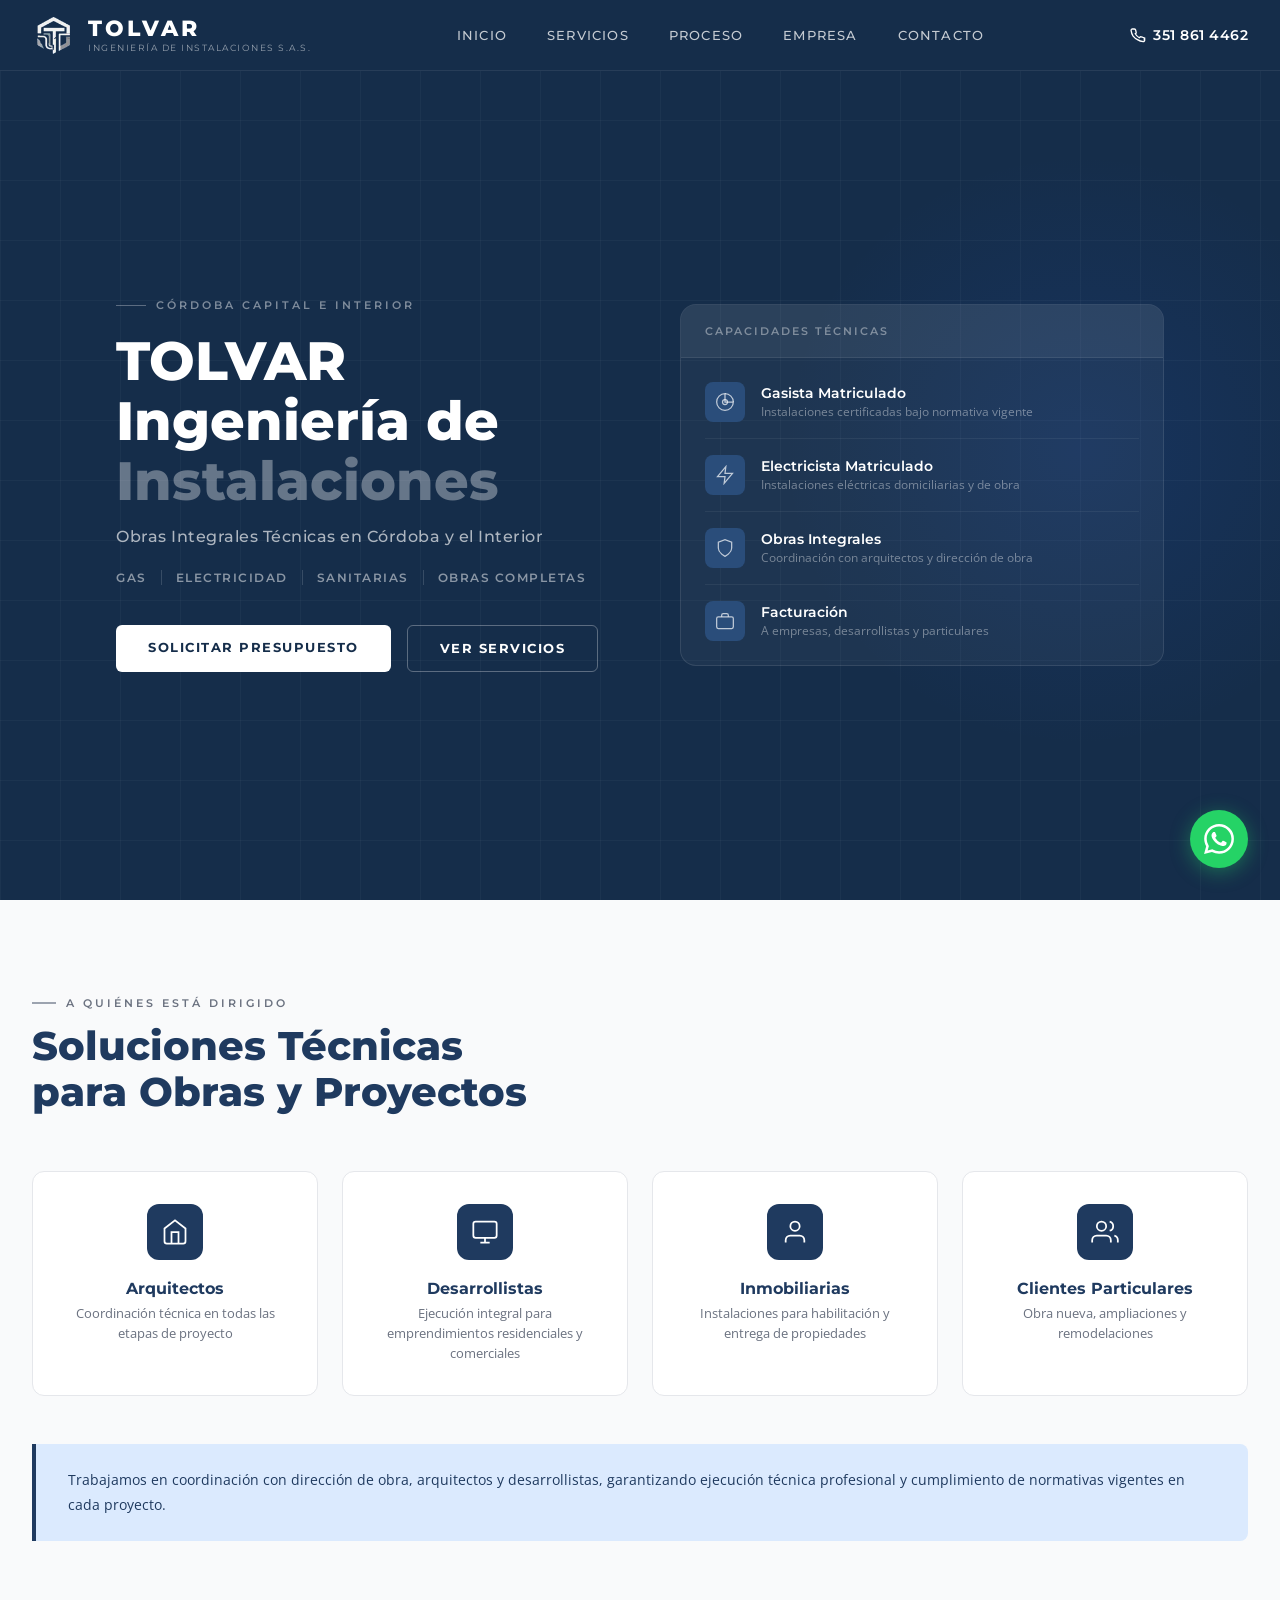
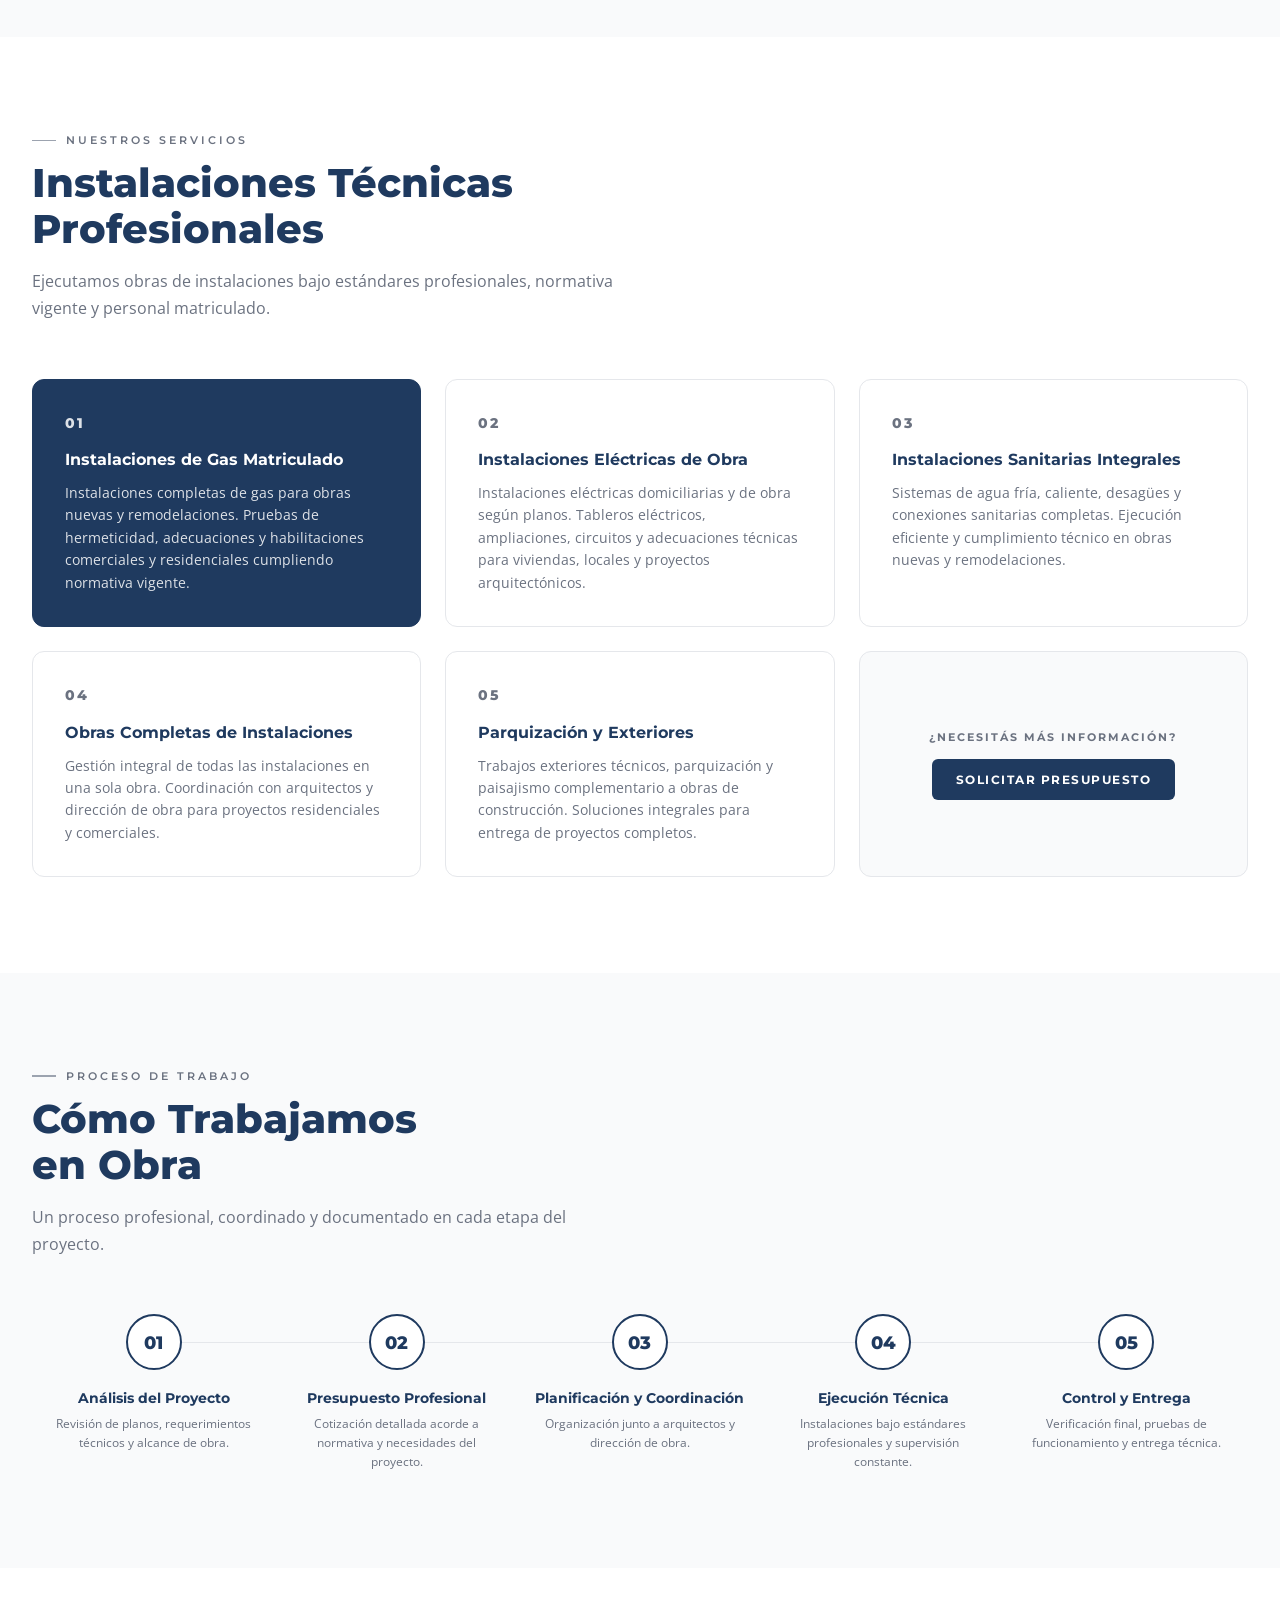
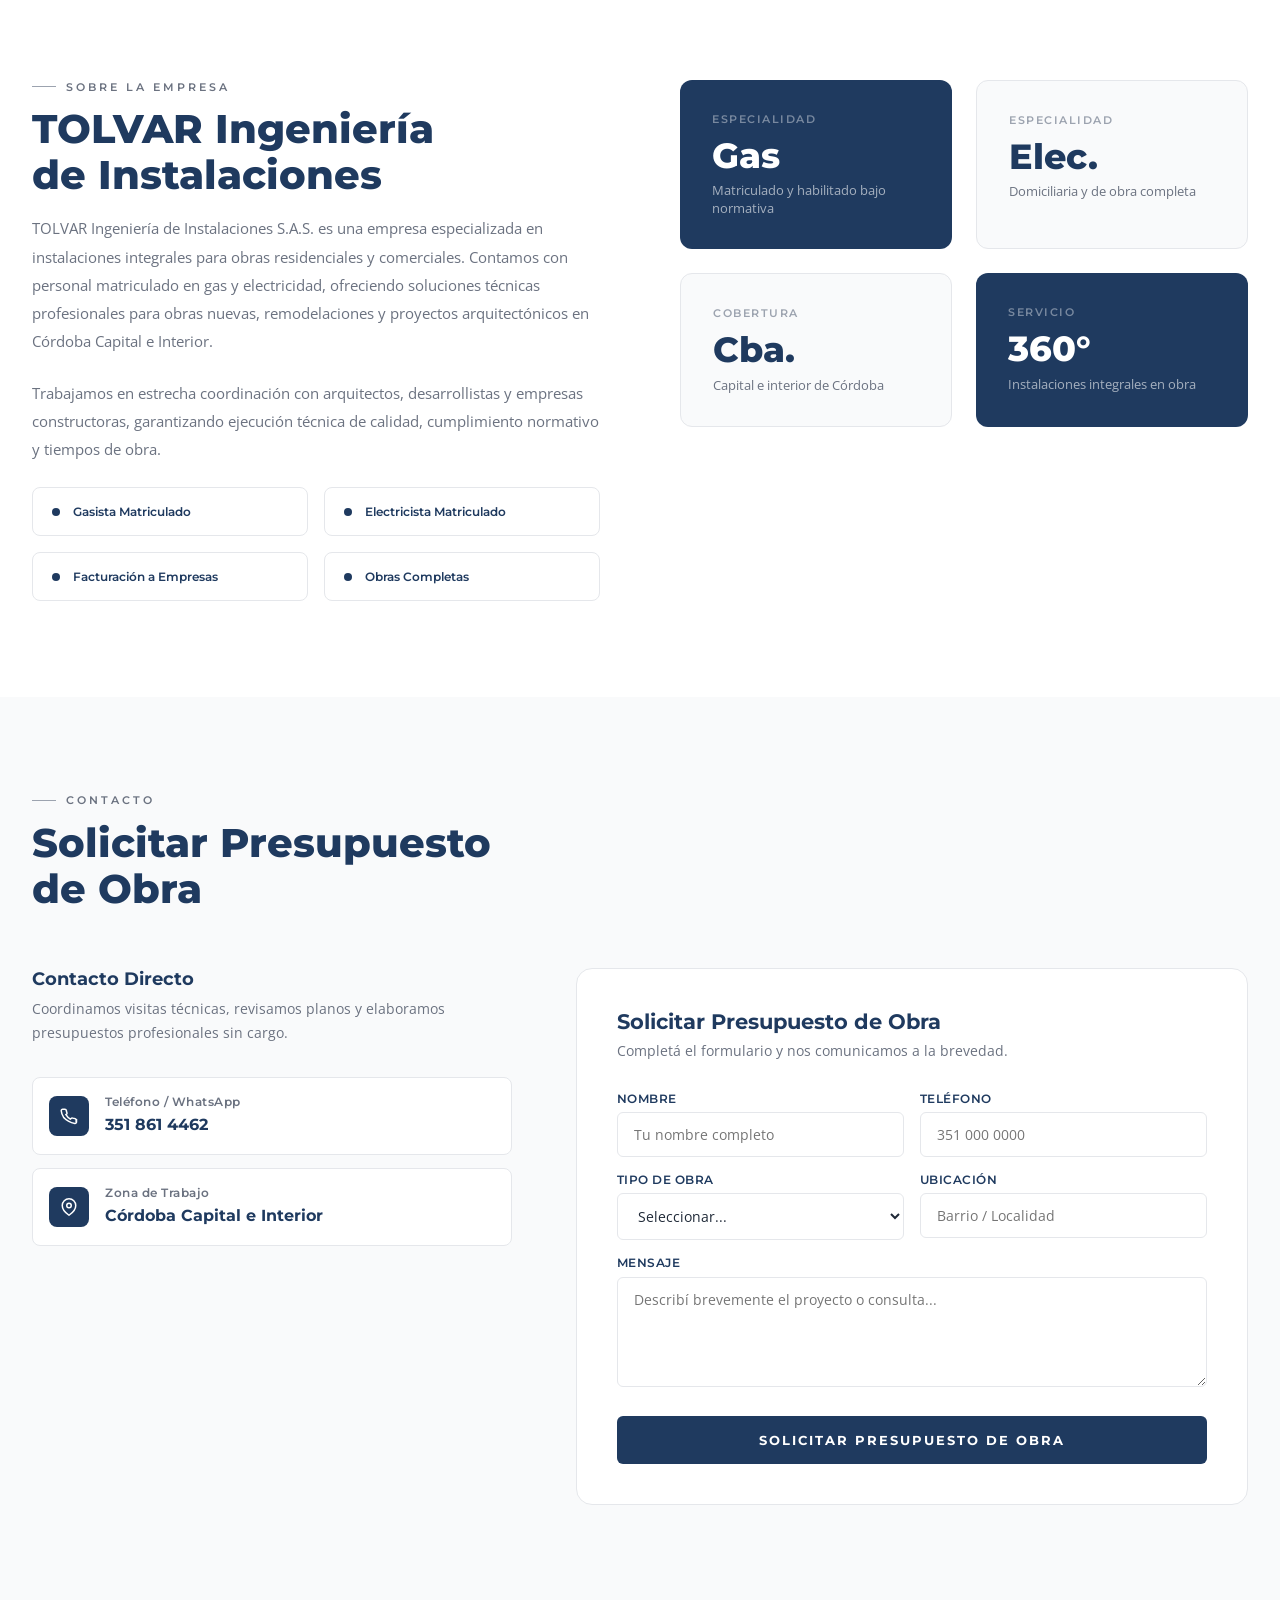
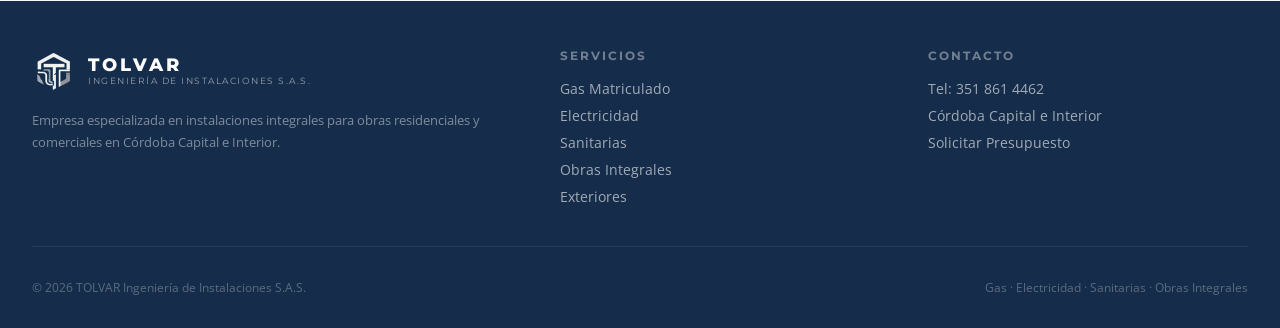
<file: index.html>
<!DOCTYPE html>
<html lang="es">
<head>
    <meta charset="UTF-8">
    <meta name="viewport" content="width=device-width, initial-scale=1.0">
    <title>TOLVAR Ingeniería de Instalaciones | Gas, Electricidad y Sanitarias en Córdoba</title>
    <meta name="description" content="Empresa de instalaciones de gas, electricidad y sanitarias en Córdoba. Gasista y electricista matriculado. Especialistas en obras nuevas, proyectos arquitectónicos y obras integrales.">
    <meta name="keywords" content="instalaciones de gas Córdoba, gasista matriculado Córdoba, electricista matriculado Córdoba, instalaciones sanitarias Córdoba, obras de instalaciones Córdoba, instalaciones para obra nueva Córdoba, contratista de instalaciones Córdoba">
    <link rel="icon" href="favicon.ico" sizes="48x48">
    <link rel="icon" type="image/png" sizes="48x48" href="favicon-48.png">
    <link rel="apple-touch-icon" sizes="180x180" href="apple-touch-icon.png">
    <meta name="theme-color" content="#152d4a">
    <meta property="og:type" content="website">
    <meta property="og:locale" content="es_AR">
    <meta property="og:title" content="TOLVAR Ingeniería de Instalaciones | Gas, Electricidad y Sanitarias en Córdoba">
    <meta property="og:description" content="Instalaciones de gas, electricidad y sanitarias en Córdoba. Gasista y electricista matriculado. Obras nuevas, proyectos arquitectónicos y obras integrales.">
    <meta property="og:image" content="tolvar.png">
    <link href="https://fonts.googleapis.com/css2?family=Montserrat:wght@300;400;500;600;700;800;900&family=Open+Sans:wght@400;500;600&display=swap" rel="stylesheet">
    <style>
        *, *::before, *::after { margin: 0; padding: 0; box-sizing: border-box; }

        :root {
            --navy: #1F3A5F;
            --navy-dark: #152d4a;
            --navy-light: #2a4d7a;
            --gray: #6B7280;
            --gray-light: #9CA3AF;
            --gray-bg: #F3F4F6;
            --white: #FFFFFF;
            --off-white: #F9FAFB;
            --border: #E5E7EB;
            --accent: #2563EB;
            --accent-light: #DBEAFE;
        }

        html { scroll-behavior: smooth; }

        body {
            font-family: 'Open Sans', sans-serif;
            color: #1F2937;
            background: var(--white);
            overflow-x: hidden;
        }

        /* ── HEADER ── */
        header {
            position: fixed;
            top: 0;
            width: 100%;
            background: var(--navy-dark);
            z-index: 1000;
            border-bottom: 1px solid rgba(255,255,255,0.08);
            transition: box-shadow 0.3s;
        }
        header.scrolled { box-shadow: 0 4px 24px rgba(0,0,0,0.25); }

        nav {
            max-width: 1280px;
            margin: 0 auto;
            padding: 0 2rem;
            height: 70px;
            display: flex;
            align-items: center;
            justify-content: space-between;
        }

        /* LOGO */
        .logo {
            display: flex;
            align-items: center;
            gap: 12px;
            text-decoration: none;
        }

        .logo-mark {
            width: 44px;
            height: 44px;
            border-radius: 10px;
            overflow: hidden;
            flex-shrink: 0;
        }

        .logo-mark img { width: 44px; height: 44px; object-fit: contain; display: block; }

        .logo-text {
            display: flex;
            flex-direction: column;
            line-height: 1;
        }

        .logo-text .brand {
            font-family: 'Montserrat', sans-serif;
            font-weight: 800;
            font-size: 1.35rem;
            letter-spacing: 3px;
            color: var(--white);
        }

        .logo-text .tagline {
            font-family: 'Montserrat', sans-serif;
            font-weight: 400;
            font-size: 0.58rem;
            letter-spacing: 1.5px;
            color: rgba(255,255,255,0.55);
            text-transform: uppercase;
            margin-top: 3px;
        }

        .nav-center {
            display: flex;
            align-items: center;
            gap: 2.5rem;
        }

        .nav-center a {
            font-family: 'Montserrat', sans-serif;
            font-weight: 500;
            font-size: 0.8rem;
            letter-spacing: 1.2px;
            text-transform: uppercase;
            color: rgba(255,255,255,0.75);
            text-decoration: none;
            transition: color 0.2s;
        }
        .nav-center a:hover { color: var(--white); }

        .nav-phone {
            font-family: 'Montserrat', sans-serif;
            font-weight: 600;
            font-size: 0.9rem;
            color: var(--white);
            letter-spacing: 0.5px;
            display: flex;
            align-items: center;
            gap: 7px;
        }
        .nav-phone span { opacity: 0.6; font-size: 0.75rem; }

        .hamburger {
            display: none;
            flex-direction: column;
            gap: 5px;
            cursor: pointer;
            padding: 4px;
        }
        .hamburger div { width: 24px; height: 2px; background: white; border-radius: 2px; transition: 0.3s; }
        .hamburger.open div:nth-child(1) { transform: translateY(7px) rotate(45deg); }
        .hamburger.open div:nth-child(2) { opacity: 0; }
        .hamburger.open div:nth-child(3) { transform: translateY(-7px) rotate(-45deg); }

        .mobile-menu {
            display: none;
            position: fixed;
            top: 70px;
            left: 0;
            right: 0;
            background: var(--navy-dark);
            border-top: 1px solid rgba(255,255,255,0.08);
            z-index: 999;
            padding: 1.5rem 2rem;
            flex-direction: column;
            gap: 0;
        }
        .mobile-menu.open { display: flex; }
        .mobile-menu a {
            font-family: 'Montserrat', sans-serif;
            font-weight: 600;
            font-size: 0.9rem;
            letter-spacing: 1.5px;
            text-transform: uppercase;
            color: rgba(255,255,255,0.8);
            text-decoration: none;
            padding: 1rem 0;
            border-bottom: 1px solid rgba(255,255,255,0.07);
            transition: color 0.2s;
        }
        .mobile-menu a:last-child { border-bottom: none; }
        .mobile-menu a:hover { color: white; }
        .mobile-menu-phone {
            font-family: 'Montserrat', sans-serif;
            font-weight: 700;
            font-size: 1rem;
            color: white;
            padding: 1rem 0 0;
            display: flex;
            align-items: center;
            gap: 8px;
        }

        /* ── HERO ── */
        .hero {
            min-height: 100vh;
            background: var(--navy-dark);
            display: flex;
            align-items: center;
            padding-top: 70px;
            position: relative;
            overflow: hidden;
        }

        .hero-grid-bg {
            position: absolute;
            inset: 0;
            background-image:
                linear-gradient(rgba(255,255,255,0.03) 1px, transparent 1px),
                linear-gradient(90deg, rgba(255,255,255,0.03) 1px, transparent 1px);
            background-size: 60px 60px;
        }

        .hero-glow {
            position: absolute;
            width: 600px;
            height: 600px;
            border-radius: 50%;
            background: radial-gradient(circle, rgba(37,99,235,0.12) 0%, transparent 70%);
            right: -100px;
            top: 50%;
            transform: translateY(-50%);
        }

        .hero-inner {
            max-width: 1280px;
            margin: 0 auto;
            padding: 5rem 2rem;
            position: relative;
            z-index: 1;
            display: grid;
            grid-template-columns: 1fr 1fr;
            gap: 5rem;
            align-items: center;
        }

        .hero-eyebrow {
            font-family: 'Montserrat', sans-serif;
            font-weight: 600;
            font-size: 0.7rem;
            letter-spacing: 3px;
            text-transform: uppercase;
            color: rgba(255,255,255,0.45);
            margin-bottom: 1.2rem;
            display: flex;
            align-items: center;
            gap: 10px;
        }
        .hero-eyebrow::before {
            content: '';
            display: block;
            width: 30px;
            height: 1px;
            background: rgba(255,255,255,0.3);
        }

        .hero h1 {
            font-family: 'Montserrat', sans-serif;
            font-weight: 800;
            font-size: 3.4rem;
            line-height: 1.1;
            color: var(--white);
            margin-bottom: 1rem;
        }

        .hero h1 em {
            font-style: normal;
            color: rgba(255,255,255,0.35);
        }

        .hero-subtitle {
            font-family: 'Montserrat', sans-serif;
            font-weight: 500;
            font-size: 1rem;
            color: rgba(255,255,255,0.65);
            margin-bottom: 1.5rem;
            letter-spacing: 0.5px;
        }

        .hero-services-line {
            display: flex;
            align-items: center;
            gap: 0;
            margin-bottom: 2.5rem;
            flex-wrap: wrap;
        }

        .hero-services-line span {
            font-family: 'Montserrat', sans-serif;
            font-weight: 600;
            font-size: 0.78rem;
            letter-spacing: 1.5px;
            text-transform: uppercase;
            color: rgba(255,255,255,0.5);
            padding: 0 14px;
            border-right: 1px solid rgba(255,255,255,0.15);
        }
        .hero-services-line span:first-child { padding-left: 0; }
        .hero-services-line span:last-child { border-right: none; }

        .hero-cta {
            display: flex;
            gap: 1rem;
            flex-wrap: wrap;
        }

        .btn {
            font-family: 'Montserrat', sans-serif;
            font-weight: 700;
            font-size: 0.82rem;
            letter-spacing: 1.5px;
            text-transform: uppercase;
            padding: 0.9rem 2rem;
            border-radius: 6px;
            text-decoration: none;
            transition: all 0.25s;
            display: inline-block;
            cursor: pointer;
            border: none;
        }

        .btn-primary {
            background: var(--white);
            color: var(--navy-dark);
        }
        .btn-primary:hover {
            background: rgba(255,255,255,0.9);
            transform: translateY(-2px);
            box-shadow: 0 8px 24px rgba(0,0,0,0.2);
        }

        .btn-outline {
            background: transparent;
            color: var(--white);
            border: 1.5px solid rgba(255,255,255,0.3);
        }
        .btn-outline:hover {
            border-color: rgba(255,255,255,0.7);
            transform: translateY(-2px);
        }

        /* Hero right panel */
        .hero-panel {
            background: rgba(255,255,255,0.04);
            border: 1px solid rgba(255,255,255,0.1);
            border-radius: 16px;
            overflow: hidden;
        }

        .hero-panel-header {
            background: rgba(255,255,255,0.06);
            padding: 1.2rem 1.5rem;
            border-bottom: 1px solid rgba(255,255,255,0.08);
        }

        .hero-panel-header p {
            font-family: 'Montserrat', sans-serif;
            font-size: 0.7rem;
            font-weight: 600;
            letter-spacing: 2px;
            text-transform: uppercase;
            color: rgba(255,255,255,0.4);
        }

        .hero-panel-body { padding: 1.5rem; }

        .hero-feat {
            display: flex;
            align-items: center;
            gap: 1rem;
            padding: 1rem 0;
            border-bottom: 1px solid rgba(255,255,255,0.06);
        }
        .hero-feat:last-child { border-bottom: none; padding-bottom: 0; }
        .hero-feat:first-child { padding-top: 0; }

        .hero-feat-icon {
            width: 40px;
            height: 40px;
            background: var(--navy-light);
            border-radius: 8px;
            display: flex;
            align-items: center;
            justify-content: center;
            flex-shrink: 0;
        }
        .hero-feat-icon svg { width: 20px; height: 20px; color: rgba(255,255,255,0.7); }

        .hero-feat h4 {
            font-family: 'Montserrat', sans-serif;
            font-weight: 600;
            font-size: 0.85rem;
            color: var(--white);
            margin-bottom: 2px;
        }
        .hero-feat p {
            font-size: 0.78rem;
            color: rgba(255,255,255,0.4);
        }

        /* ── SECTIONS GENERAL ── */
        .section {
            padding: 6rem 2rem;
        }

        .container {
            max-width: 1280px;
            margin: 0 auto;
        }

        .section-label {
            font-family: 'Montserrat', sans-serif;
            font-weight: 600;
            font-size: 0.68rem;
            letter-spacing: 3px;
            text-transform: uppercase;
            color: var(--gray);
            margin-bottom: 0.8rem;
            display: flex;
            align-items: center;
            gap: 10px;
        }
        .section-label::before {
            content: '';
            display: block;
            width: 24px;
            height: 1.5px;
            background: var(--gray-light);
        }

        .section-title {
            font-family: 'Montserrat', sans-serif;
            font-weight: 800;
            font-size: 2.5rem;
            color: var(--navy);
            line-height: 1.15;
            margin-bottom: 1rem;
        }

        .section-sub {
            font-size: 1rem;
            color: var(--gray);
            line-height: 1.7;
            max-width: 600px;
        }

        /* ── QUIÉNES ── */
        .audience { background: var(--off-white); }

        .audience-grid {
            display: grid;
            grid-template-columns: repeat(4, 1fr);
            gap: 1.5rem;
            margin-top: 3.5rem;
        }

        .audience-card {
            background: var(--white);
            border: 1px solid var(--border);
            border-radius: 12px;
            padding: 2rem 1.5rem;
            text-align: center;
            transition: all 0.25s;
        }
        .audience-card:hover {
            border-color: var(--navy);
            transform: translateY(-4px);
            box-shadow: 0 12px 32px rgba(31,58,95,0.1);
        }

        .audience-icon {
            width: 56px;
            height: 56px;
            background: var(--navy);
            border-radius: 12px;
            margin: 0 auto 1.2rem;
            display: flex;
            align-items: center;
            justify-content: center;
        }
        .audience-icon svg { width: 28px; height: 28px; color: white; }

        .audience-card h3 {
            font-family: 'Montserrat', sans-serif;
            font-weight: 700;
            font-size: 1rem;
            color: var(--navy);
            margin-bottom: 0.4rem;
        }
        .audience-card p {
            font-size: 0.82rem;
            color: var(--gray);
            line-height: 1.5;
        }

        .audience-note {
            margin-top: 3rem;
            padding: 1.5rem 2rem;
            background: var(--accent-light);
            border-left: 4px solid var(--navy);
            border-radius: 0 8px 8px 0;
        }
        .audience-note p {
            font-size: 0.9rem;
            color: var(--navy);
            line-height: 1.7;
        }

        /* ── SERVICIOS ── */
        .services { background: var(--white); }

        .services-grid {
            display: grid;
            grid-template-columns: repeat(3, 1fr);
            gap: 1.5rem;
            margin-top: 3.5rem;
        }

        .service-card {
            border: 1px solid var(--border);
            border-radius: 12px;
            padding: 2rem;
            transition: all 0.25s;
            position: relative;
            overflow: hidden;
        }
        .service-card::after {
            content: '';
            position: absolute;
            bottom: 0;
            left: 0;
            width: 0;
            height: 3px;
            background: var(--navy);
            transition: width 0.3s;
        }
        .service-card:hover::after { width: 100%; }
        .service-card:hover {
            box-shadow: 0 8px 32px rgba(31,58,95,0.1);
            transform: translateY(-3px);
        }

        .service-num {
            font-family: 'Montserrat', sans-serif;
            font-weight: 800;
            font-size: 0.7rem;
            letter-spacing: 2px;
            color: var(--gray-light);
            margin-bottom: 1rem;
        }

        .service-card h3 {
            font-family: 'Montserrat', sans-serif;
            font-weight: 700;
            font-size: 1rem;
            color: var(--navy);
            margin-bottom: 0.7rem;
            line-height: 1.3;
        }

        .service-card p {
            font-size: 0.85rem;
            color: var(--gray);
            line-height: 1.65;
        }

        /* service card with full color */
        .service-card.featured {
            background: var(--navy);
            border-color: var(--navy);
        }
        .service-card.featured .service-num,
        .service-card.featured h3,
        .service-card.featured p { color: rgba(255,255,255,0.85); }
        .service-card.featured h3 { color: var(--white); }
        .service-card.featured::after { background: rgba(255,255,255,0.3); }

        /* ── PROCESO ── */
        .process { background: var(--off-white); }

        .process-steps {
            display: grid;
            grid-template-columns: repeat(5, 1fr);
            gap: 0;
            margin-top: 3.5rem;
            position: relative;
        }

        .process-steps::before {
            content: '';
            position: absolute;
            top: 28px;
            left: 10%;
            right: 10%;
            height: 1px;
            background: var(--border);
            z-index: 0;
        }

        .process-step {
            text-align: center;
            padding: 0 1rem;
            position: relative;
            z-index: 1;
        }

        .step-num {
            width: 56px;
            height: 56px;
            background: var(--white);
            border: 2px solid var(--navy);
            border-radius: 50%;
            font-family: 'Montserrat', sans-serif;
            font-weight: 800;
            font-size: 1.1rem;
            color: var(--navy);
            display: flex;
            align-items: center;
            justify-content: center;
            margin: 0 auto 1.2rem;
        }

        .process-step:hover .step-num {
            background: var(--navy);
            color: white;
            transition: all 0.25s;
        }

        .process-step h4 {
            font-family: 'Montserrat', sans-serif;
            font-weight: 700;
            font-size: 0.85rem;
            color: var(--navy);
            margin-bottom: 0.5rem;
        }

        .process-step p {
            font-size: 0.78rem;
            color: var(--gray);
            line-height: 1.55;
        }

        /* ── EMPRESA ── */
        .empresa { background: var(--white); }

        .empresa-layout {
            display: grid;
            grid-template-columns: 1fr 1fr;
            gap: 5rem;
            align-items: start;
            margin-top: 1rem;
        }

        .empresa-text p {
            font-size: 0.95rem;
            color: var(--gray);
            line-height: 1.85;
            margin-bottom: 1.5rem;
        }

        .badges {
            display: grid;
            grid-template-columns: 1fr 1fr;
            gap: 1rem;
            margin-top: 1rem;
        }

        .badge {
            border: 1px solid var(--border);
            border-radius: 8px;
            padding: 1rem 1.2rem;
            display: flex;
            align-items: center;
            gap: 0.8rem;
        }

        .badge-dot {
            width: 8px;
            height: 8px;
            background: var(--navy);
            border-radius: 50%;
            flex-shrink: 0;
        }

        .badge span {
            font-family: 'Montserrat', sans-serif;
            font-size: 0.78rem;
            font-weight: 600;
            color: var(--navy);
        }

        .empresa-stats {
            display: grid;
            grid-template-columns: 1fr 1fr;
            gap: 1.5rem;
        }

        .stat-box {
            background: var(--navy);
            border-radius: 12px;
            padding: 2rem;
            color: white;
        }

        .stat-box.light {
            background: var(--off-white);
            border: 1px solid var(--border);
        }

        .stat-box h3 {
            font-family: 'Montserrat', sans-serif;
            font-weight: 800;
            font-size: 2.2rem;
            color: var(--white);
            margin-bottom: 0.3rem;
        }
        .stat-box.light h3 { color: var(--navy); }

        .stat-box p {
            font-size: 0.82rem;
            color: rgba(255,255,255,0.6);
        }
        .stat-box.light p { color: var(--gray); }

        .stat-box .stat-label {
            font-family: 'Montserrat', sans-serif;
            font-weight: 600;
            font-size: 0.7rem;
            letter-spacing: 1.5px;
            text-transform: uppercase;
            color: rgba(255,255,255,0.4);
            margin-bottom: 0.5rem;
        }
        .stat-box.light .stat-label { color: var(--gray-light); }

        /* ── CONTACTO ── */
        .contacto { background: var(--off-white); }

        .contact-layout {
            display: grid;
            grid-template-columns: 1fr 1.4fr;
            gap: 4rem;
            align-items: start;
            margin-top: 3.5rem;
        }

        .contact-left h3 {
            font-family: 'Montserrat', sans-serif;
            font-weight: 700;
            font-size: 1.1rem;
            color: var(--navy);
            margin-bottom: 0.5rem;
        }
        .contact-left p {
            font-size: 0.88rem;
            color: var(--gray);
            line-height: 1.7;
            margin-bottom: 2rem;
        }

        .contact-info-item {
            display: flex;
            align-items: center;
            gap: 1rem;
            padding: 1rem;
            background: var(--white);
            border: 1px solid var(--border);
            border-radius: 8px;
            margin-bottom: 0.8rem;
        }

        .contact-info-item .ci-icon {
            width: 40px;
            height: 40px;
            background: var(--navy);
            border-radius: 8px;
            display: flex;
            align-items: center;
            justify-content: center;
            flex-shrink: 0;
        }
        .contact-info-item .ci-icon svg { width: 18px; height: 18px; color: white; }

        .contact-info-item h4 {
            font-family: 'Montserrat', sans-serif;
            font-weight: 600;
            font-size: 0.75rem;
            letter-spacing: 0.5px;
            color: var(--gray);
            margin-bottom: 2px;
        }
        .contact-info-item p {
            font-family: 'Montserrat', sans-serif;
            font-weight: 700;
            font-size: 1rem;
            color: var(--navy);
            margin: 0;
        }

        .contact-form-wrap {
            background: var(--white);
            border: 1px solid var(--border);
            border-radius: 16px;
            padding: 2.5rem;
        }

        .contact-form-wrap h3 {
            font-family: 'Montserrat', sans-serif;
            font-weight: 700;
            font-size: 1.3rem;
            color: var(--navy);
            margin-bottom: 0.4rem;
        }

        .contact-form-wrap .form-intro {
            font-size: 0.85rem;
            color: var(--gray);
            margin-bottom: 2rem;
        }

        .form-row {
            display: grid;
            grid-template-columns: 1fr 1fr;
            gap: 1rem;
        }

        .form-group {
            margin-bottom: 1rem;
        }

        .form-group label {
            display: block;
            font-family: 'Montserrat', sans-serif;
            font-weight: 600;
            font-size: 0.72rem;
            letter-spacing: 0.5px;
            color: var(--navy);
            margin-bottom: 0.4rem;
            text-transform: uppercase;
        }

        .form-group input,
        .form-group textarea,
        .form-group select {
            width: 100%;
            padding: 0.75rem 1rem;
            border: 1.5px solid var(--border);
            border-radius: 6px;
            font-size: 0.9rem;
            font-family: 'Open Sans', sans-serif;
            color: #1F2937;
            background: var(--white);
            transition: border-color 0.2s;
            outline: none;
        }

        .form-group input:focus,
        .form-group textarea:focus,
        .form-group select:focus {
            border-color: var(--navy);
        }

        .form-group textarea {
            min-height: 110px;
            resize: vertical;
        }

        .submit-btn {
            width: 100%;
            padding: 1rem;
            background: var(--navy);
            color: var(--white);
            font-family: 'Montserrat', sans-serif;
            font-weight: 700;
            font-size: 0.82rem;
            letter-spacing: 2px;
            text-transform: uppercase;
            border: none;
            border-radius: 6px;
            cursor: pointer;
            transition: all 0.25s;
            margin-top: 0.5rem;
        }
        .submit-btn:hover {
            background: var(--navy-light);
            transform: translateY(-2px);
            box-shadow: 0 6px 20px rgba(31,58,95,0.25);
        }

        .success-msg {
            display: none;
            margin-top: 1rem;
            padding: 0.9rem 1rem;
            background: #ECFDF5;
            border: 1px solid #6EE7B7;
            border-radius: 6px;
            font-size: 0.85rem;
            color: #065F46;
            font-family: 'Montserrat', sans-serif;
            font-weight: 600;
        }
        .success-msg.show { display: block; }

        /* ── FOOTER ── */
        footer {
            background: var(--navy-dark);
            padding: 3rem 2rem 2rem;
        }

        .footer-inner {
            max-width: 1280px;
            margin: 0 auto;
        }

        .footer-top {
            display: grid;
            grid-template-columns: 1.5fr 1fr 1fr;
            gap: 3rem;
            padding-bottom: 2.5rem;
            border-bottom: 1px solid rgba(255,255,255,0.08);
            margin-bottom: 2rem;
        }

        .footer-brand .logo-text .brand { font-size: 1.1rem; }

        .footer-brand p {
            font-size: 0.83rem;
            color: rgba(255,255,255,0.45);
            margin-top: 1rem;
            line-height: 1.7;
        }

        .footer-col h4 {
            font-family: 'Montserrat', sans-serif;
            font-weight: 700;
            font-size: 0.72rem;
            letter-spacing: 2px;
            text-transform: uppercase;
            color: rgba(255,255,255,0.4);
            margin-bottom: 1rem;
        }

        .footer-col ul {
            list-style: none;
            display: flex;
            flex-direction: column;
            gap: 0.5rem;
        }

        .footer-col ul li {
            font-size: 0.85rem;
            color: rgba(255,255,255,0.6);
        }

        .footer-col ul li a {
            color: rgba(255,255,255,0.6);
            text-decoration: none;
            transition: color 0.2s;
        }
        .footer-col ul li a:hover { color: white; }

        .footer-bottom {
            display: flex;
            justify-content: space-between;
            align-items: center;
        }

        .footer-bottom p {
            font-size: 0.78rem;
            color: rgba(255,255,255,0.3);
        }

        /* ── WHATSAPP FLOAT ── */
        .wa-float {
            position: fixed;
            bottom: 2rem;
            right: 2rem;
            z-index: 999;
        }

        .wa-btn {
            width: 58px;
            height: 58px;
            background: #25D366;
            border-radius: 50%;
            display: flex;
            align-items: center;
            justify-content: center;
            box-shadow: 0 4px 20px rgba(37,211,102,0.4);
            text-decoration: none;
            transition: transform 0.25s;
        }
        .wa-btn:hover { transform: scale(1.1); }
        .wa-btn svg { width: 30px; height: 30px; color: white; }

        /* ── RESPONSIVE ── */
        @media (max-width: 1024px) {
            .hero-inner { grid-template-columns: 1fr; gap: 3rem; }
            .hero h1 { font-size: 2.8rem; }
            .audience-grid { grid-template-columns: repeat(2, 1fr); }
            .services-grid { grid-template-columns: repeat(2, 1fr); }
            .process-steps { grid-template-columns: 1fr; gap: 2rem; }
            .process-steps::before { display: none; }
            .empresa-layout { grid-template-columns: 1fr; gap: 3rem; }
            .contact-layout { grid-template-columns: 1fr; }
            .footer-top { grid-template-columns: 1fr; gap: 2rem; }
        }

        @media (max-width: 768px) {
            .nav-center { display: none; }
            .nav-phone { font-size: 0.8rem; }
            .hamburger { display: flex; }
            .hero h1 { font-size: 2.3rem; }
            .section-title { font-size: 2rem; }
            .services-grid { grid-template-columns: 1fr; }
            .audience-grid { grid-template-columns: 1fr; }
            .form-row { grid-template-columns: 1fr; }
            .badges { grid-template-columns: 1fr; }
            .footer-bottom { flex-direction: column; gap: 0.5rem; text-align: center; }
        }
    </style>
</head>
<body>

<!-- HEADER -->
<header id="mainHeader">
    <nav>
        <a href="#inicio" class="logo">
            <div class="logo-mark">
                <img src="logo.png" alt="TOLVAR logo">
            </div>
            <div class="logo-text">
                <span class="brand">TOLVAR</span>
                <span class="tagline">Ingeniería de Instalaciones S.A.S.</span>
            </div>
        </a>

        <div class="nav-center">
            <a href="#inicio">Inicio</a>
            <a href="#servicios">Servicios</a>
            <a href="#proceso">Proceso</a>
            <a href="#empresa">Empresa</a>
            <a href="#contacto">Contacto</a>
        </div>

        <div class="nav-phone">
            <svg width="16" height="16" viewBox="0 0 24 24" fill="none" stroke="currentColor" stroke-width="2"><path d="M22 16.92v3a2 2 0 0 1-2.18 2 19.79 19.79 0 0 1-8.63-3.07A19.5 19.5 0 0 1 4.69 13.6 19.79 19.79 0 0 1 1.61 5c-.06-1.1.83-2.03 1.93-2H6.5a2 2 0 0 1 2 1.72c.127.96.361 1.903.7 2.81a2 2 0 0 1-.45 2.11L7.91 10.1a16 16 0 0 0 6 6l.85-.86a2 2 0 0 1 2.11-.45c.907.339 1.85.573 2.81.7A2 2 0 0 1 21.5 17.5l.42-.58z"/></svg>
            351 861 4462
        </div>

        <div class="hamburger" onclick="toggleMenu()">
            <div></div><div></div><div></div>
        </div>
    </nav>
</header>

<!-- MOBILE MENU -->
<div class="mobile-menu" id="mobileMenu">
    <a href="#inicio" onclick="closeMenu()">Inicio</a>
    <a href="#servicios" onclick="closeMenu()">Servicios</a>
    <a href="#proceso" onclick="closeMenu()">Proceso</a>
    <a href="#empresa" onclick="closeMenu()">Empresa</a>
    <a href="#contacto" onclick="closeMenu()">Contacto</a>
    <div class="mobile-menu-phone">
        <svg width="16" height="16" viewBox="0 0 24 24" fill="none" stroke="currentColor" stroke-width="2"><path d="M22 16.92v3a2 2 0 0 1-2.18 2 19.79 19.79 0 0 1-8.63-3.07A19.5 19.5 0 0 1 4.69 13.6 19.79 19.79 0 0 1 1.61 5c-.06-1.1.83-2.03 1.93-2H6.5a2 2 0 0 1 2 1.72c.127.96.361 1.903.7 2.81a2 2 0 0 1-.45 2.11L7.91 10.1a16 16 0 0 0 6 6l.85-.86a2 2 0 0 1 2.11-.45c.907.339 1.85.573 2.81.7A2 2 0 0 1 21.5 17.5l.42-.58z"/></svg>
        351 861 4462
    </div>
</div>

<!-- HERO -->
<section class="hero" id="inicio">
    <div class="hero-grid-bg"></div>
    <div class="hero-glow"></div>
    <div class="hero-inner">
        <div>
            <p class="hero-eyebrow">Córdoba Capital e Interior</p>
            <h1>
                TOLVAR<br>
                Ingeniería de<br>
                <em>Instalaciones</em>
            </h1>
            <p class="hero-subtitle">Obras Integrales Técnicas en Córdoba y el Interior</p>
            <div class="hero-services-line">
                <span>Gas</span>
                <span>Electricidad</span>
                <span>Sanitarias</span>
                <span>Obras Completas</span>
            </div>
            <div class="hero-cta">
                <a href="#contacto" class="btn btn-primary">Solicitar Presupuesto</a>
                <a href="#servicios" class="btn btn-outline">Ver Servicios</a>
            </div>
        </div>

        <div class="hero-panel">
            <div class="hero-panel-header">
                <p>Capacidades técnicas</p>
            </div>
            <div class="hero-panel-body">
                <div class="hero-feat">
                    <div class="hero-feat-icon">
                        <svg viewBox="0 0 24 24" fill="none" stroke="currentColor" stroke-width="1.5"><path d="M12 2a10 10 0 1 0 10 10H12V2z"/><path d="M12 2a10 10 0 0 1 10 10"/><circle cx="12" cy="12" r="3"/></svg>
                    </div>
                    <div>
                        <h4>Gasista Matriculado</h4>
                        <p>Instalaciones certificadas bajo normativa vigente</p>
                    </div>
                </div>
                <div class="hero-feat">
                    <div class="hero-feat-icon">
                        <svg viewBox="0 0 24 24" fill="none" stroke="currentColor" stroke-width="1.5"><path d="M13 2L3 14h9l-1 8 10-12h-9l1-8z"/></svg>
                    </div>
                    <div>
                        <h4>Electricista Matriculado</h4>
                        <p>Instalaciones eléctricas domiciliarias y de obra</p>
                    </div>
                </div>
                <div class="hero-feat">
                    <div class="hero-feat-icon">
                        <svg viewBox="0 0 24 24" fill="none" stroke="currentColor" stroke-width="1.5"><path d="M12 22s8-4 8-10V5l-8-3-8 3v7c0 6 8 10 8 10z"/></svg>
                    </div>
                    <div>
                        <h4>Obras Integrales</h4>
                        <p>Coordinación con arquitectos y dirección de obra</p>
                    </div>
                </div>
                <div class="hero-feat">
                    <div class="hero-feat-icon">
                        <svg viewBox="0 0 24 24" fill="none" stroke="currentColor" stroke-width="1.5"><rect x="2" y="7" width="20" height="14" rx="2"/><path d="M16 7V5a2 2 0 0 0-2-2h-4a2 2 0 0 0-2 2v2"/></svg>
                    </div>
                    <div>
                        <h4>Facturación</h4>
                        <p>A empresas, desarrollistas y particulares</p>
                    </div>
                </div>
            </div>
        </div>
    </div>
</section>

<!-- A QUIÉNES ESTÁ DIRIGIDO -->
<section class="section audience" id="quienes">
    <div class="container">
        <p class="section-label">A quiénes está dirigido</p>
        <h2 class="section-title">Soluciones Técnicas<br>para Obras y Proyectos</h2>
        <div class="audience-grid">
            <div class="audience-card">
                <div class="audience-icon">
                    <svg viewBox="0 0 24 24" fill="none" stroke="currentColor" stroke-width="1.5"><path d="M3 9l9-7 9 7v11a2 2 0 0 1-2 2H5a2 2 0 0 1-2-2z"/><polyline points="9 22 9 12 15 12 15 22"/></svg>
                </div>
                <h3>Arquitectos</h3>
                <p>Coordinación técnica en todas las etapas de proyecto</p>
            </div>
            <div class="audience-card">
                <div class="audience-icon">
                    <svg viewBox="0 0 24 24" fill="none" stroke="currentColor" stroke-width="1.5"><rect x="2" y="3" width="20" height="14" rx="2"/><path d="M8 21h8M12 17v4"/></svg>
                </div>
                <h3>Desarrollistas</h3>
                <p>Ejecución integral para emprendimientos residenciales y comerciales</p>
            </div>
            <div class="audience-card">
                <div class="audience-icon">
                    <svg viewBox="0 0 24 24" fill="none" stroke="currentColor" stroke-width="1.5"><path d="M20 21v-2a4 4 0 0 0-4-4H8a4 4 0 0 0-4 4v2"/><circle cx="12" cy="7" r="4"/></svg>
                </div>
                <h3>Inmobiliarias</h3>
                <p>Instalaciones para habilitación y entrega de propiedades</p>
            </div>
            <div class="audience-card">
                <div class="audience-icon">
                    <svg viewBox="0 0 24 24" fill="none" stroke="currentColor" stroke-width="1.5"><path d="M17 21v-2a4 4 0 0 0-4-4H5a4 4 0 0 0-4 4v2"/><circle cx="9" cy="7" r="4"/><path d="M23 21v-2a4 4 0 0 0-3-3.87M16 3.13a4 4 0 0 1 0 7.75"/></svg>
                </div>
                <h3>Clientes Particulares</h3>
                <p>Obra nueva, ampliaciones y remodelaciones</p>
            </div>
        </div>
        <div class="audience-note">
            <p>Trabajamos en coordinación con dirección de obra, arquitectos y desarrollistas, garantizando ejecución técnica profesional y cumplimiento de normativas vigentes en cada proyecto.</p>
        </div>
    </div>
</section>

<!-- SERVICIOS -->
<section class="section services" id="servicios">
    <div class="container">
        <p class="section-label">Nuestros Servicios</p>
        <h2 class="section-title">Instalaciones Técnicas<br>Profesionales</h2>
        <p class="section-sub">Ejecutamos obras de instalaciones bajo estándares profesionales, normativa vigente y personal matriculado.</p>

        <div class="services-grid">
            <div class="service-card featured">
                <p class="service-num">01</p>
                <h3>Instalaciones de Gas Matriculado</h3>
                <p>Instalaciones completas de gas para obras nuevas y remodelaciones. Pruebas de hermeticidad, adecuaciones y habilitaciones comerciales y residenciales cumpliendo normativa vigente.</p>
            </div>
            <div class="service-card">
                <p class="service-num">02</p>
                <h3>Instalaciones Eléctricas de Obra</h3>
                <p>Instalaciones eléctricas domiciliarias y de obra según planos. Tableros eléctricos, ampliaciones, circuitos y adecuaciones técnicas para viviendas, locales y proyectos arquitectónicos.</p>
            </div>
            <div class="service-card">
                <p class="service-num">03</p>
                <h3>Instalaciones Sanitarias Integrales</h3>
                <p>Sistemas de agua fría, caliente, desagües y conexiones sanitarias completas. Ejecución eficiente y cumplimiento técnico en obras nuevas y remodelaciones.</p>
            </div>
            <div class="service-card">
                <p class="service-num">04</p>
                <h3>Obras Completas de Instalaciones</h3>
                <p>Gestión integral de todas las instalaciones en una sola obra. Coordinación con arquitectos y dirección de obra para proyectos residenciales y comerciales.</p>
            </div>
            <div class="service-card">
                <p class="service-num">05</p>
                <h3>Parquización y Exteriores</h3>
                <p>Trabajos exteriores técnicos, parquización y paisajismo complementario a obras de construcción. Soluciones integrales para entrega de proyectos completos.</p>
            </div>
            <div class="service-card" style="background: var(--off-white); display: flex; align-items: center; justify-content: center; text-align: center; padding: 2.5rem;">
                <div>
                    <p style="font-family: Montserrat; font-weight: 700; font-size: 0.7rem; letter-spacing: 2px; text-transform: uppercase; color: var(--gray); margin-bottom: 0.8rem;">¿Necesitás más información?</p>
                    <a href="#contacto" class="btn btn-primary" style="background: var(--navy); color: white; font-size: 0.75rem; padding: 0.8rem 1.5rem;">Solicitar Presupuesto</a>
                </div>
            </div>
        </div>
    </div>
</section>

<!-- PROCESO -->
<section class="section process" id="proceso">
    <div class="container">
        <p class="section-label">Proceso de Trabajo</p>
        <h2 class="section-title">Cómo Trabajamos<br>en Obra</h2>
        <p class="section-sub">Un proceso profesional, coordinado y documentado en cada etapa del proyecto.</p>

        <div class="process-steps">
            <div class="process-step">
                <div class="step-num">01</div>
                <h4>Análisis del Proyecto</h4>
                <p>Revisión de planos, requerimientos técnicos y alcance de obra.</p>
            </div>
            <div class="process-step">
                <div class="step-num">02</div>
                <h4>Presupuesto Profesional</h4>
                <p>Cotización detallada acorde a normativa y necesidades del proyecto.</p>
            </div>
            <div class="process-step">
                <div class="step-num">03</div>
                <h4>Planificación y Coordinación</h4>
                <p>Organización junto a arquitectos y dirección de obra.</p>
            </div>
            <div class="process-step">
                <div class="step-num">04</div>
                <h4>Ejecución Técnica</h4>
                <p>Instalaciones bajo estándares profesionales y supervisión constante.</p>
            </div>
            <div class="process-step">
                <div class="step-num">05</div>
                <h4>Control y Entrega</h4>
                <p>Verificación final, pruebas de funcionamiento y entrega técnica.</p>
            </div>
        </div>
    </div>
</section>

<!-- EMPRESA -->
<section class="section empresa" id="empresa">
    <div class="container">
        <div class="empresa-layout">
            <div>
                <p class="section-label">Sobre la Empresa</p>
                <h2 class="section-title">TOLVAR Ingeniería<br>de Instalaciones</h2>
                <div class="empresa-text">
                    <p>TOLVAR Ingeniería de Instalaciones S.A.S. es una empresa especializada en instalaciones integrales para obras residenciales y comerciales. Contamos con personal matriculado en gas y electricidad, ofreciendo soluciones técnicas profesionales para obras nuevas, remodelaciones y proyectos arquitectónicos en Córdoba Capital e Interior.</p>
                    <p>Trabajamos en estrecha coordinación con arquitectos, desarrollistas y empresas constructoras, garantizando ejecución técnica de calidad, cumplimiento normativo y tiempos de obra.</p>
                </div>
                <div class="badges">
                    <div class="badge">
                        <div class="badge-dot"></div>
                        <span>Gasista Matriculado</span>
                    </div>
                    <div class="badge">
                        <div class="badge-dot"></div>
                        <span>Electricista Matriculado</span>
                    </div>
                    <div class="badge">
                        <div class="badge-dot"></div>
                        <span>Facturación a Empresas</span>
                    </div>
                    <div class="badge">
                        <div class="badge-dot"></div>
                        <span>Obras Completas</span>
                    </div>
                </div>
            </div>

            <div class="empresa-stats">
                <div class="stat-box">
                    <p class="stat-label">Especialidad</p>
                    <h3>Gas</h3>
                    <p>Matriculado y habilitado bajo normativa</p>
                </div>
                <div class="stat-box light">
                    <p class="stat-label">Especialidad</p>
                    <h3>Elec.</h3>
                    <p>Domiciliaria y de obra completa</p>
                </div>
                <div class="stat-box light">
                    <p class="stat-label">Cobertura</p>
                    <h3>Cba.</h3>
                    <p>Capital e interior de Córdoba</p>
                </div>
                <div class="stat-box">
                    <p class="stat-label">Servicio</p>
                    <h3>360°</h3>
                    <p>Instalaciones integrales en obra</p>
                </div>
            </div>
        </div>
    </div>
</section>

<!-- CONTACTO -->
<section class="section contacto" id="contacto">
    <div class="container">
        <p class="section-label">Contacto</p>
        <h2 class="section-title">Solicitar Presupuesto<br>de Obra</h2>

        <div class="contact-layout">
            <div class="contact-left">
                <h3>Contacto Directo</h3>
                <p>Coordinamos visitas técnicas, revisamos planos y elaboramos presupuestos profesionales sin cargo.</p>

                <div class="contact-info-item">
                    <div class="ci-icon">
                        <svg viewBox="0 0 24 24" fill="none" stroke="currentColor" stroke-width="2"><path d="M22 16.92v3a2 2 0 0 1-2.18 2 19.79 19.79 0 0 1-8.63-3.07A19.5 19.5 0 0 1 4.69 13.6 19.79 19.79 0 0 1 1.61 5c-.06-1.1.83-2.03 1.93-2H6.5a2 2 0 0 1 2 1.72c.127.96.361 1.903.7 2.81a2 2 0 0 1-.45 2.11L7.91 10.1a16 16 0 0 0 6 6l.85-.86a2 2 0 0 1 2.11-.45c.907.339 1.85.573 2.81.7A2 2 0 0 1 21.5 17.5l.42-.58z"/></svg>
                    </div>
                    <div>
                        <h4>Teléfono / WhatsApp</h4>
                        <p>351 861 4462</p>
                    </div>
                </div>

                <div class="contact-info-item">
                    <div class="ci-icon">
                        <svg viewBox="0 0 24 24" fill="none" stroke="currentColor" stroke-width="2"><path d="M21 10c0 7-9 13-9 13s-9-6-9-13a9 9 0 0 1 18 0z"/><circle cx="12" cy="10" r="3"/></svg>
                    </div>
                    <div>
                        <h4>Zona de Trabajo</h4>
                        <p>Córdoba Capital e Interior</p>
                    </div>
                </div>
            </div>

            <div class="contact-form-wrap">
                <h3>Solicitar Presupuesto de Obra</h3>
                <p class="form-intro">Completá el formulario y nos comunicamos a la brevedad.</p>
                <form id="contactForm">
                    <div class="form-row">
                        <div class="form-group">
                            <label>Nombre</label>
                            <input type="text" id="nombre" placeholder="Tu nombre completo" required>
                        </div>
                        <div class="form-group">
                            <label>Teléfono</label>
                            <input type="tel" id="phone" placeholder="351 000 0000" required>
                        </div>
                    </div>
                    <div class="form-row">
                        <div class="form-group">
                            <label>Tipo de Obra</label>
                            <select id="tipoObra">
                                <option value="">Seleccionar...</option>
                                <option>Obra nueva residencial</option>
                                <option>Obra nueva comercial</option>
                                <option>Remodelación</option>
                                <option>Proyecto arquitectónico</option>
                                <option>Desarrollo inmobiliario</option>
                                <option>Otro</option>
                            </select>
                        </div>
                        <div class="form-group">
                            <label>Ubicación</label>
                            <input type="text" id="ubicacion" placeholder="Barrio / Localidad" required>
                        </div>
                    </div>
                    <div class="form-group">
                        <label>Mensaje</label>
                        <textarea id="mensaje" placeholder="Describí brevemente el proyecto o consulta..." required></textarea>
                    </div>
                    <button type="submit" class="submit-btn">Solicitar Presupuesto de Obra</button>
                    <div class="success-msg" id="successMsg">✓ ¡Consulta enviada! Nos comunicamos a la brevedad.</div>
                </form>
            </div>
        </div>
    </div>
</section>

<!-- FOOTER -->
<footer>
    <div class="footer-inner">
        <div class="footer-top">
            <div class="footer-brand">
                <a href="#inicio" class="logo" style="margin-bottom: 0;">
                    <div class="logo-mark">
                        <img src="logo.png" alt="TOLVAR logo">
                    </div>
                    <div class="logo-text">
                        <span class="brand">TOLVAR</span>
                        <span class="tagline">Ingeniería de Instalaciones S.A.S.</span>
                    </div>
                </a>
                <p>Empresa especializada en instalaciones integrales para obras residenciales y comerciales en Córdoba Capital e Interior.</p>
            </div>
            <div class="footer-col">
                <h4>Servicios</h4>
                <ul>
                    <li>Gas Matriculado</li>
                    <li>Electricidad</li>
                    <li>Sanitarias</li>
                    <li>Obras Integrales</li>
                    <li>Exteriores</li>
                </ul>
            </div>
            <div class="footer-col">
                <h4>Contacto</h4>
                <ul>
                    <li>Tel: 351 861 4462</li>
                    <li>Córdoba Capital e Interior</li>
                    <li><a href="#contacto">Solicitar Presupuesto</a></li>
                </ul>
            </div>
        </div>
        <div class="footer-bottom">
            <p>&copy; 2026 TOLVAR Ingeniería de Instalaciones S.A.S.</p>
            <p>Gas · Electricidad · Sanitarias · Obras Integrales</p>
        </div>
    </div>
</footer>

<!-- WHATSAPP FLOAT -->
<div class="wa-float">
    <a class="wa-btn" href="https://wa.me/5493518614462" target="_blank" rel="noopener" aria-label="Contactar por WhatsApp">
        <svg viewBox="0 0 24 24" fill="currentColor"><path d="M17.472 14.382c-.297-.149-1.758-.867-2.03-.967-.273-.099-.471-.148-.67.15-.197.297-.767.966-.94 1.164-.173.199-.347.223-.644.075-.297-.15-1.255-.463-2.39-1.475-.883-.788-1.48-1.761-1.653-2.059-.173-.297-.018-.458.13-.606.134-.133.298-.347.446-.52.149-.174.198-.298.298-.497.099-.198.05-.371-.025-.52-.075-.149-.669-1.612-.916-2.207-.242-.579-.487-.5-.669-.51-.173-.008-.371-.01-.57-.01-.198 0-.52.074-.792.372-.272.297-1.04 1.016-1.04 2.479 0 1.462 1.065 2.875 1.213 3.074.149.198 2.096 3.2 5.077 4.487.709.306 1.262.489 1.694.625.712.227 1.36.195 1.871.118.571-.085 1.758-.719 2.006-1.413.248-.694.248-1.289.173-1.413-.074-.124-.272-.198-.57-.347m-5.421 7.403h-.004a9.87 9.87 0 0 1-5.031-1.378l-.361-.214-3.741.982.998-3.648-.235-.374a9.86 9.86 0 0 1-1.51-5.26c.001-5.45 4.436-9.884 9.888-9.884 2.64 0 5.122 1.03 6.988 2.898a9.825 9.825 0 0 1 2.893 6.994c-.003 5.45-4.437 9.884-9.885 9.884m8.413-18.297A11.815 11.815 0 0 0 12.05 0C5.495 0 .16 5.335.157 11.892c0 2.096.547 4.142 1.588 5.945L.057 24l6.305-1.654a11.882 11.882 0 0 0 5.683 1.448h.005c6.554 0 11.89-5.335 11.893-11.893a11.821 11.821 0 0 0-3.48-8.413z"/></svg>
    </a>
</div>

<script>
    window.addEventListener('scroll', () => {
        document.getElementById('mainHeader').classList.toggle('scrolled', window.scrollY > 40);
    });

    document.getElementById('contactForm').addEventListener('submit', function(e) {
        e.preventDefault();
        const nombre = document.getElementById('nombre').value;
        const phone = document.getElementById('phone').value;
        const tipo = document.getElementById('tipoObra').value;
        const ubicacion = document.getElementById('ubicacion').value;
        const mensaje = document.getElementById('mensaje').value;
        const msg = encodeURIComponent(`Hola! Me comunico desde la web de TOLVAR.\n\n*Nombre:* ${nombre}\n*Tipo de obra:* ${tipo}\n*Ubicación:* ${ubicacion}\n*Teléfono:* ${phone}\n\n*Consulta:* ${mensaje}`);
        document.getElementById('successMsg').classList.add('show');
        setTimeout(() => {
            window.open(`https://wa.me/5493518614462?text=${msg}`, '_blank');
            this.reset();
            setTimeout(() => document.getElementById('successMsg').classList.remove('show'), 5000);
        }, 800);
    });

    function toggleMenu() {
        const menu = document.getElementById('mobileMenu');
        const hamburger = document.querySelector('.hamburger');
        menu.classList.toggle('open');
        hamburger.classList.toggle('open');
    }

    function closeMenu() {
        document.getElementById('mobileMenu').classList.remove('open');
        document.querySelector('.hamburger').classList.remove('open');
    }
</script>
</body>
</html>
</file>
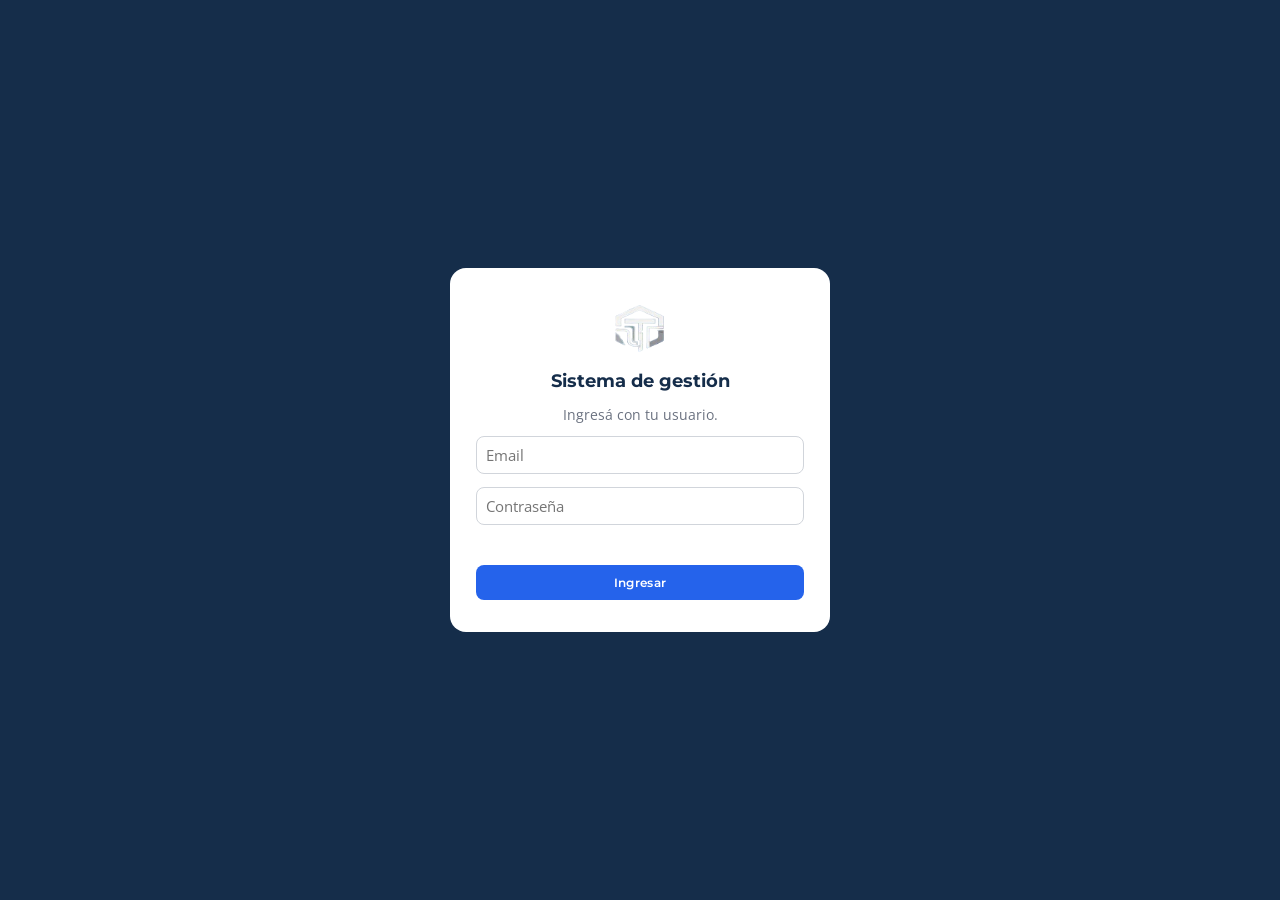
<file: gestion/index.html>
<!DOCTYPE html>
<html lang="es">
<head>
    <meta charset="UTF-8">
    <meta name="viewport" content="width=device-width, initial-scale=1.0">
    <meta name="robots" content="noindex, nofollow">
    <meta name="theme-color" content="#152d4a">
    <title>TOLVAR | Sistema de Gestión</title>
    <link rel="icon" href="../favicon.ico" sizes="48x48">
    <link rel="apple-touch-icon" sizes="180x180" href="../apple-touch-icon.png">
    <link href="https://fonts.googleapis.com/css2?family=Montserrat:wght@500;600;700;800&family=Open+Sans:wght@400;500;600&display=swap" rel="stylesheet">
    <link rel="stylesheet" href="style.css">
</head>
<body>
    <header class="top">
        <a class="brand" href="#resumen">
            <img src="../logo.png" alt="Tolvar" width="38" height="38">
            <span><b>TOLVAR</b><small>Sistema de gestión</small></span>
        </a>
        <div class="top-actions">
            <button class="btn btn-ghost" id="btnMenu" aria-label="Menú">☰</button>
            <button class="btn btn-ghost" id="sync" data-a="refresh" title="Actualizar datos"></button>
            <button class="btn btn-ghost" id="btnLogout" data-a="logout" hidden>Salir</button>
            <button class="btn btn-primary" id="btnExcel">⬇ Exportar a Excel</button>
        </div>
    </header>

    <div class="layout">
        <nav id="side" aria-label="Módulos"></nav>
        <main id="main"></main>
    </div>

    <dialog id="dlg">
        <form method="dialog" id="dlgForm" autocomplete="off">
            <h3 id="dlgTitle"></h3>
            <div id="dlgBody" class="form-grid"></div>
            <div class="dlg-actions">
                <button type="button" class="btn btn-ghost" id="dlgCancel">Cancelar</button>
                <button type="submit" class="btn btn-primary">Guardar</button>
            </div>
        </form>
    </dialog>

    <div id="toast" class="toast" role="status" hidden></div>
    <noscript><p style="padding:2rem">Este sistema necesita JavaScript.</p></noscript>

    <script src="vendor/chart.umd.js"></script>
    <script src="vendor/exceljs.min.js"></script>
    <script src="vendor/supabase.js"></script>
    <script src="config.js"></script>
    <script src="app.js"></script>
</body>
</html>
</file>
<file: gestion/style.css>
*, *::before, *::after { margin: 0; padding: 0; box-sizing: border-box; }

:root {
    --navy: #1F3A5F;
    --navy-dark: #152d4a;
    --navy-light: #2a4d7a;
    --gray: #6B7280;
    --gray-bg: #F3F4F6;
    --off-white: #F9FAFB;
    --border: #E5E7EB;
    --accent: #2563EB;
    --accent-light: #DBEAFE;
    --ok: #15803d;
    --ok-bg: #DCFCE7;
    --bad: #b91c1c;
    --bad-bg: #FEE2E2;
    --warn: #b45309;
    --warn-bg: #FEF3C7;
}

html { scroll-behavior: smooth; }
body { font-family: 'Open Sans', sans-serif; color: #1F2937; background: var(--gray-bg); font-size: 15px; }
h1, h2, h3, .brand b, .nav-group, th, .btn, .card .label { font-family: 'Montserrat', sans-serif; }

/* ── Header ── */
.top {
    position: fixed; top: 0; left: 0; right: 0; height: 60px; z-index: 50;
    background: var(--navy-dark); color: #fff;
    display: flex; align-items: center; justify-content: space-between; padding: 0 1.25rem;
}
.brand { display: flex; align-items: center; gap: 10px; text-decoration: none; color: #fff; }
.brand img { border-radius: 8px; object-fit: contain; }
.brand span { display: flex; flex-direction: column; line-height: 1.1; }
.brand b { letter-spacing: 3px; font-size: 1.1rem; font-weight: 800; }
.brand small { font-size: .62rem; letter-spacing: 1.5px; text-transform: uppercase; opacity: .6; font-family: 'Montserrat', sans-serif; }
.top-actions { display: flex; gap: .5rem; align-items: center; }

/* ── Buttons ── */
.btn {
    border: 1px solid transparent; border-radius: 8px; padding: .55rem .95rem; font-size: .78rem; font-weight: 600;
    cursor: pointer; letter-spacing: .3px; transition: background .15s, border-color .15s;
}
.btn-primary { background: var(--accent); color: #fff; }
.btn-primary:hover { background: #1d4ed8; }
.btn-ghost { background: transparent; color: var(--navy); border-color: var(--border); }
.top .btn-ghost { color: #fff; border-color: rgba(255,255,255,.25); }
.btn-ghost:hover { background: rgba(31,58,95,.06); }
.btn-danger { background: var(--bad-bg); color: var(--bad); }
.btn-ok { background: var(--ok-bg); color: var(--ok); }
.mini {
    border: 1px solid var(--border); background: #fff; border-radius: 6px; padding: .25rem .5rem; font-size: .72rem;
    cursor: pointer; color: var(--navy); margin: 0 2px 2px 0; white-space: nowrap;
}
.mini:hover { background: var(--accent-light); }
.mini.del:hover { background: var(--bad-bg); color: var(--bad); }
#btnMenu { display: none; }

/* ── Layout ── */
.layout { display: grid; grid-template-columns: 250px 1fr; padding-top: 60px; min-height: 100vh; }
#side {
    background: #fff; border-right: 1px solid var(--border); padding: 1rem .75rem 2rem;
    position: sticky; top: 60px; height: calc(100vh - 60px); overflow-y: auto;
}
.nav-group { font-size: .66rem; font-weight: 700; letter-spacing: 1.4px; text-transform: uppercase; color: var(--gray); margin: 1.1rem .5rem .35rem; }
.nav-group:first-child { margin-top: .2rem; }
#side a {
    display: block; padding: .5rem .75rem; border-radius: 8px; text-decoration: none; color: #374151; font-size: .88rem; margin-bottom: 2px;
}
#side a:hover { background: var(--gray-bg); }
#side a.active { background: var(--navy); color: #fff; font-weight: 600; }
main { padding: 1.5rem; min-width: 0; max-width: 1200px; width: 100%; }

/* ── Page ── */
.page-head { display: flex; justify-content: space-between; align-items: flex-end; gap: 1rem; flex-wrap: wrap; margin-bottom: 1rem; }
.page-head h1 { font-size: 1.4rem; color: var(--navy-dark); font-weight: 800; }
.page-head p { color: var(--gray); font-size: .85rem; margin-top: 2px; }
.head-actions { display: flex; gap: .5rem; flex-wrap: wrap; }
.toolbar { display: flex; gap: .75rem; align-items: center; flex-wrap: wrap; background: #fff; border: 1px solid var(--border); border-radius: 10px; padding: .6rem .9rem; margin-bottom: 1rem; font-size: .85rem; }
.toolbar label { display: flex; align-items: center; gap: .5rem; color: var(--gray); }
input, select, textarea {
    font: inherit; padding: .5rem .6rem; border: 1px solid #D1D5DB; border-radius: 8px; background: #fff; width: 100%; color: inherit;
}
.toolbar input, .toolbar select { width: auto; }
input:focus, select:focus, textarea:focus { outline: 2px solid var(--accent-light); border-color: var(--accent); }
input[type=checkbox] { width: 18px; height: 18px; }

.grid { display: grid; gap: 1rem; margin-bottom: 1rem; }
.grid-4 { grid-template-columns: repeat(4, minmax(0, 1fr)); }
.grid-2 { grid-template-columns: repeat(2, minmax(0, 1fr)); }
.card { background: #fff; border: 1px solid var(--border); border-radius: 12px; padding: 1rem 1.1rem; }
.card .label { font-size: .68rem; font-weight: 700; letter-spacing: 1.2px; text-transform: uppercase; color: var(--gray); }
.card .big { font-family: 'Montserrat', sans-serif; font-size: 1.6rem; font-weight: 800; margin: .25rem 0; }
.card .sub { font-size: .78rem; color: var(--gray); display: flex; justify-content: space-between; gap: .5rem; flex-wrap: wrap; }
.pos { color: var(--ok); } .neg { color: var(--bad); }
.panel { background: #fff; border: 1px solid var(--border); border-radius: 12px; padding: 1rem 1.1rem; margin-bottom: 1rem; }
.panel h2 { font-size: .95rem; color: var(--navy-dark); margin-bottom: .6rem; }
.chartbox { position: relative; height: 290px; }

/* ── Tables ── */
.table-wrap { overflow-x: auto; background: #fff; border: 1px solid var(--border); border-radius: 12px; }
table { border-collapse: collapse; width: 100%; font-size: .85rem; }
th { text-align: left; font-size: .68rem; text-transform: uppercase; letter-spacing: .8px; color: var(--gray); background: var(--off-white); padding: .6rem .7rem; white-space: nowrap; border-bottom: 1px solid var(--border); }
td { padding: .55rem .7rem; border-bottom: 1px solid var(--border); vertical-align: top; }
tr:last-child td { border-bottom: none; }
tbody tr:hover { background: var(--off-white); }
td.n, th.n { text-align: right; font-variant-numeric: tabular-nums; white-space: nowrap; }
tfoot td { font-weight: 700; background: var(--off-white); border-top: 2px solid var(--border); }
.empty { padding: 1.5rem; text-align: center; color: var(--gray); font-size: .9rem; }
.hint { font-size: .78rem; color: var(--gray); margin-top: .6rem; }

.badge { display: inline-block; padding: .12rem .5rem; border-radius: 999px; font-size: .7rem; font-weight: 600; background: var(--gray-bg); color: #374151; }
.badge.ok { background: var(--ok-bg); color: var(--ok); }
.badge.bad { background: var(--bad-bg); color: var(--bad); }
.badge.warn { background: var(--warn-bg); color: var(--warn); }
.badge.info { background: var(--accent-light); color: #1d4ed8; }

.alerts { list-style: none; display: grid; gap: .4rem; }
.alerts li { display: flex; gap: .6rem; align-items: center; padding: .5rem .7rem; border-radius: 8px; font-size: .85rem; background: var(--gray-bg); }
.alerts li.red { background: var(--bad-bg); }
.alerts li.amber { background: var(--warn-bg); }
.alerts li.info { background: var(--accent-light); }
.alerts small { margin-left: auto; color: var(--gray); white-space: nowrap; }

/* ── Dialog ── */
dialog { border: none; border-radius: 14px; padding: 1.4rem; width: min(560px, 94vw); box-shadow: 0 20px 60px rgba(0,0,0,.3); }
dialog::backdrop { background: rgba(15,23,42,.55); }
dialog h3 { color: var(--navy-dark); margin-bottom: 1rem; }
.form-grid { display: grid; grid-template-columns: 1fr 1fr; gap: .8rem; max-height: 60vh; overflow-y: auto; padding: 2px; }
.form-grid .full { grid-column: 1 / -1; }
.form-grid label { font-size: .75rem; color: var(--gray); font-weight: 600; display: block; margin-bottom: 3px; }
.dlg-actions { display: flex; justify-content: flex-end; gap: .5rem; margin-top: 1.1rem; }
.toast { position: fixed; bottom: 1.2rem; left: 50%; transform: translateX(-50%); background: var(--navy-dark); color: #fff; padding: .65rem 1.1rem; border-radius: 10px; font-size: .85rem; z-index: 100; }

/* ── Login y estado de sincronización ── */
#login { position: fixed; inset: 0; z-index: 200; background: var(--navy-dark); display: flex; align-items: center; justify-content: center; padding: 1rem; }
#login[hidden] { display: none; }
.login-card { background: #fff; border-radius: 16px; padding: 2rem 1.6rem; width: min(380px, 100%); display: grid; gap: .8rem; text-align: center; }
.login-card img { margin: 0 auto; border-radius: 10px; }
.login-card h2 { color: var(--navy-dark); font-size: 1.15rem; }
.login-card p { color: var(--gray); font-size: .85rem; }
.login-err { color: var(--bad); font-size: .82rem; min-height: 1.1em; }
#sync { font-size: .72rem; padding: .45rem .7rem; }
#sync.ok { color: #86efac; } #sync.error { color: #fca5a5; }

/* ── Responsive ── */
@media (max-width: 960px) {
    .grid-4 { grid-template-columns: repeat(2, minmax(0, 1fr)); }
    .grid-2 { grid-template-columns: 1fr; }
}
@media (max-width: 780px) {
    #btnMenu { display: inline-block; }
    .layout { grid-template-columns: 1fr; }
    #side { display: none; position: fixed; top: 60px; left: 0; right: 0; bottom: 0; height: auto; z-index: 40; }
    #side.open { display: block; }
    main { padding: 1rem; }
    .form-grid { grid-template-columns: 1fr; }
    .card .big { font-size: 1.3rem; }
    #btnExcel { padding: .5rem .6rem; }
    #sync { padding: .45rem .5rem; }
}
@media (max-width: 480px) { .grid-4 { grid-template-columns: 1fr; } }
</file>
